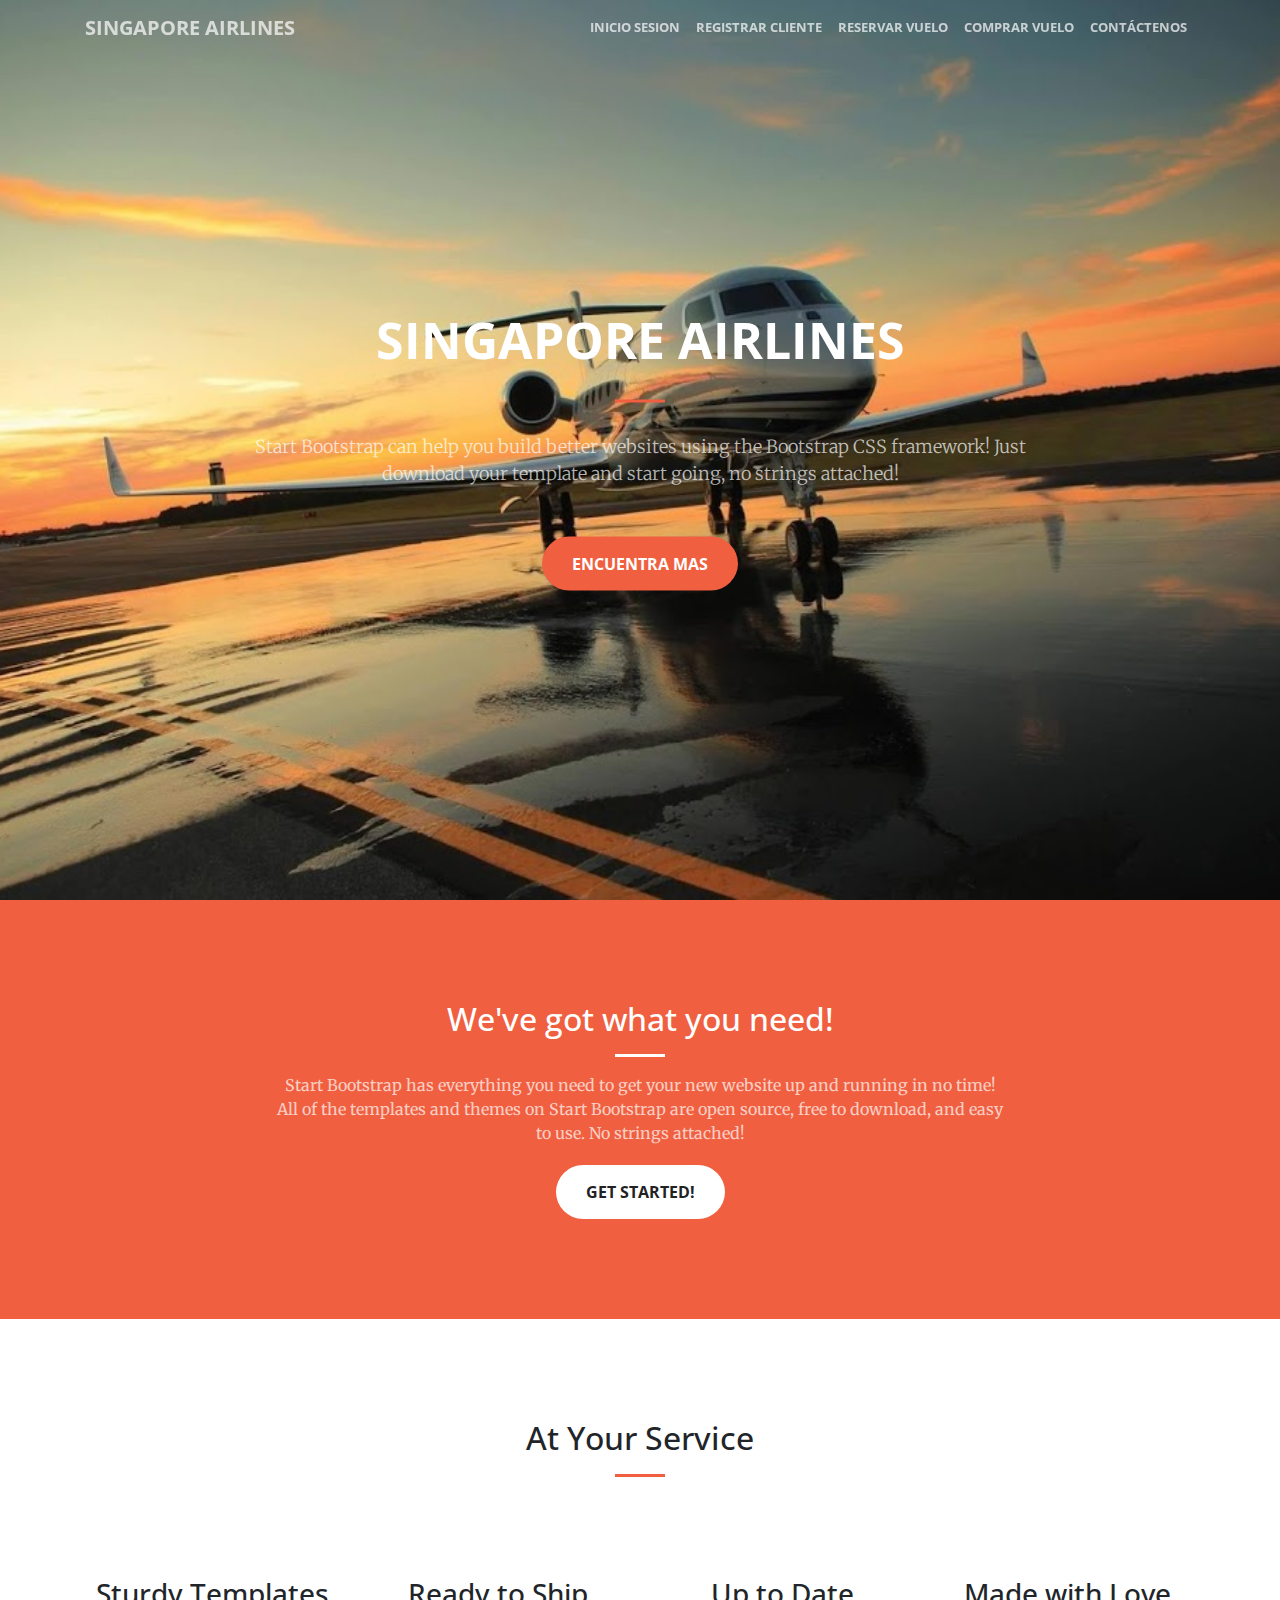
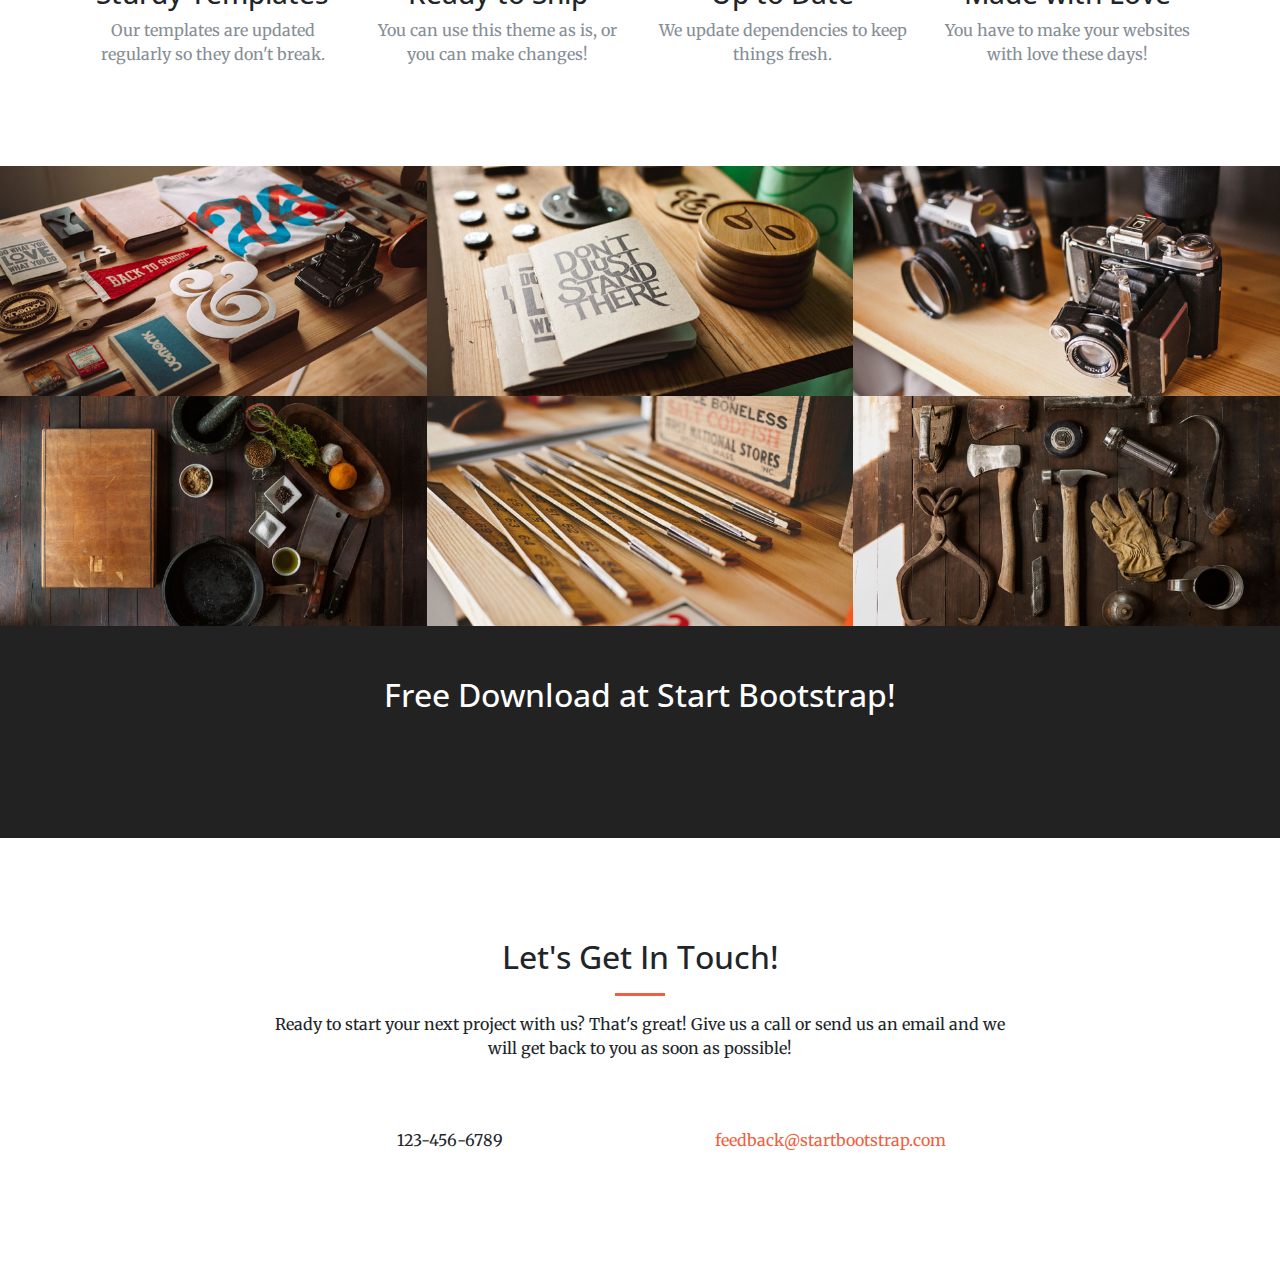
<file: Integrador_II/WebContent/index.html>
<!DOCTYPE html>
<html>
<head>
<meta charset="ISO-8859-1">
<title>Menu Principal</title>

<!-- Bootstrap core CSS -->
    <link href="vendor/bootstrap/css/bootstrap.min.css" rel="stylesheet">

    <!-- Custom fonts for this template -->
    <link href="vendor/font-awesome/css/font-awesome.min.css" rel="stylesheet" type="text/css">
    <link href='https://fonts.googleapis.com/css?family=Open+Sans:300italic,400italic,600italic,700italic,800italic,400,300,600,700,800' rel='stylesheet' type='text/css'>
    <link href='https://fonts.googleapis.com/css?family=Merriweather:400,300,300italic,400italic,700,700italic,900,900italic' rel='stylesheet' type='text/css'>

    <!-- Plugin CSS -->
    <link href="vendor/magnific-popup/magnific-popup.css" rel="stylesheet">

    <!-- Custom styles for this template -->
    <link href="css/creative.min.css" rel="stylesheet">

</head>
<body id="page-top">

    <!-- Navigation -->
    <nav class="navbar navbar-expand-lg navbar-light fixed-top" id="mainNav">
      <div class="container">
        <a class="navbar-brand js-scroll-trigger" href="#page-top">Singapore Airlines</a>
        <button class="navbar-toggler navbar-toggler-right" type="button" data-toggle="collapse" data-target="#navbarResponsive" aria-controls="navbarResponsive" aria-expanded="false" aria-label="Toggle navigation">
          <span class="navbar-toggler-icon"></span>
        </button>
        <div class="collapse navbar-collapse" id="navbarResponsive">
        
   
          <ul class="navbar-nav ml-auto">
            <li class="nav-item">
              <a class="nav-link js-scroll-trigger" href="login.html">Inicio Sesion</a>
            </li>
            <li class="nav-item">
              <a class="nav-link js-scroll-trigger" href="Registro_Cliente.jsp">Registrar Cliente</a>
            </li>
            <li class="nav-item">
              <a class="nav-link js-scroll-trigger" href="Registro_Reserva.jsp">Reservar Vuelo</a>
            </li>
            <li class="nav-item">
              <a class="nav-link js-scroll-trigger" href="ComprarVuelo.jsp">Comprar Vuelo</a>
            </li>
            <li class="nav-item">
              <a class="nav-link js-scroll-trigger" href="#contact">Cont�ctenos</a>
            </li>
          </ul>
        </div>
      </div>
    </nav>



    <header class="masthead">
      <div class="header-content">
        <div class="header-content-inner">
          <h1 id="homeHeading">Singapore Airlines</h1>
          <hr>
          <p>Start Bootstrap can help you build better websites using the Bootstrap CSS framework! Just download your template and start going, no strings attached!</p>
          <a class="btn btn-primary btn-xl js-scroll-trigger" href="#about">Encuentra mas</a>
        </div>
      </div>
    </header>

    <section class="bg-primary" id="about">
      <div class="container">
        <div class="row">
          <div class="col-lg-8 mx-auto text-center">
            <h2 class="section-heading text-white">We've got what you need!</h2>
            <hr class="light">
            <p class="text-faded">Start Bootstrap has everything you need to get your new website up and running in no time! All of the templates and themes on Start Bootstrap are open source, free to download, and easy to use. No strings attached!</p>
            <a class="btn btn-default btn-xl js-scroll-trigger" href="#services">Get Started!</a>
          </div>
        </div>
      </div>
    </section>

    <section id="services">
      <div class="container">
        <div class="row">
          <div class="col-lg-12 text-center">
            <h2 class="section-heading">At Your Service</h2>
            <hr class="primary">
          </div>
        </div>
      </div>
      <div class="container">
        <div class="row">
          <div class="col-lg-3 col-md-6 text-center">
            <div class="service-box">
              <i class="fa fa-4x fa-diamond text-primary sr-icons"></i>
              <h3>Sturdy Templates</h3>
              <p class="text-muted">Our templates are updated regularly so they don't break.</p>
            </div>
          </div>
          <div class="col-lg-3 col-md-6 text-center">
            <div class="service-box">
              <i class="fa fa-4x fa-paper-plane text-primary sr-icons"></i>
              <h3>Ready to Ship</h3>
              <p class="text-muted">You can use this theme as is, or you can make changes!</p>
            </div>
          </div>
          <div class="col-lg-3 col-md-6 text-center">
            <div class="service-box">
              <i class="fa fa-4x fa-newspaper-o text-primary sr-icons"></i>
              <h3>Up to Date</h3>
              <p class="text-muted">We update dependencies to keep things fresh.</p>
            </div>
          </div>
          <div class="col-lg-3 col-md-6 text-center">
            <div class="service-box">
              <i class="fa fa-4x fa-heart text-primary sr-icons"></i>
              <h3>Made with Love</h3>
              <p class="text-muted">You have to make your websites with love these days!</p>
            </div>
          </div>
        </div>
      </div>
    </section>

    <section class="p-0" id="portfolio">
      <div class="container-fluid">
        <div class="row no-gutter popup-gallery">
          <div class="col-lg-4 col-sm-6">
            <a class="portfolio-box" href="img/portfolio/fullsize/1.jpg">
              <img class="img-fluid" src="img/portfolio/thumbnails/1.jpg" alt="">
              <div class="portfolio-box-caption">
                <div class="portfolio-box-caption-content">
                  <div class="project-category text-faded">
                    Category
                  </div>
                  <div class="project-name">
                    Project Name
                  </div>
                </div>
              </div>
            </a>
          </div>
          <div class="col-lg-4 col-sm-6">
            <a class="portfolio-box" href="img/portfolio/fullsize/2.jpg">
              <img class="img-fluid" src="img/portfolio/thumbnails/2.jpg" alt="">
              <div class="portfolio-box-caption">
                <div class="portfolio-box-caption-content">
                  <div class="project-category text-faded">
                    Category
                  </div>
                  <div class="project-name">
                    Project Name
                  </div>
                </div>
              </div>
            </a>
          </div>
          <div class="col-lg-4 col-sm-6">
            <a class="portfolio-box" href="img/portfolio/fullsize/3.jpg">
              <img class="img-fluid" src="img/portfolio/thumbnails/3.jpg" alt="">
              <div class="portfolio-box-caption">
                <div class="portfolio-box-caption-content">
                  <div class="project-category text-faded">
                    Category
                  </div>
                  <div class="project-name">
                    Project Name
                  </div>
                </div>
              </div>
            </a>
          </div>
          <div class="col-lg-4 col-sm-6">
            <a class="portfolio-box" href="img/portfolio/fullsize/4.jpg">
              <img class="img-fluid" src="img/portfolio/thumbnails/4.jpg" alt="">
              <div class="portfolio-box-caption">
                <div class="portfolio-box-caption-content">
                  <div class="project-category text-faded">
                    Category
                  </div>
                  <div class="project-name">
                    Project Name
                  </div>
                </div>
              </div>
            </a>
          </div>
          <div class="col-lg-4 col-sm-6">
            <a class="portfolio-box" href="img/portfolio/fullsize/5.jpg">
              <img class="img-fluid" src="img/portfolio/thumbnails/5.jpg" alt="">
              <div class="portfolio-box-caption">
                <div class="portfolio-box-caption-content">
                  <div class="project-category text-faded">
                    Category
                  </div>
                  <div class="project-name">
                    Project Name
                  </div>
                </div>
              </div>
            </a>
          </div>
          <div class="col-lg-4 col-sm-6">
            <a class="portfolio-box" href="img/portfolio/fullsize/6.jpg">
              <img class="img-fluid" src="img/portfolio/thumbnails/6.jpg" alt="">
              <div class="portfolio-box-caption">
                <div class="portfolio-box-caption-content">
                  <div class="project-category text-faded">
                    Category
                  </div>
                  <div class="project-name">
                    Project Name
                  </div>
                </div>
              </div>
            </a>
          </div>
        </div>
      </div>
    </section>

    <div class="call-to-action bg-dark">
      <div class="container text-center">
        <h2>Free Download at Start Bootstrap!</h2>
        <a class="btn btn-default btn-xl sr-button" href="http://startbootstrap.com/template-overviews/creative/">Download Now!</a>
      </div>
    </div>

    <section id="contact">
      <div class="container">
        <div class="row">
          <div class="col-lg-8 mx-auto text-center">
            <h2 class="section-heading">Let's Get In Touch!</h2>
            <hr class="primary">
            <p>Ready to start your next project with us? That's great! Give us a call or send us an email and we will get back to you as soon as possible!</p>
          </div>
        </div>
        <div class="row">
          <div class="col-lg-4 ml-auto text-center">
            <i class="fa fa-phone fa-3x sr-contact"></i>
            <p>123-456-6789</p>
          </div>
          <div class="col-lg-4 mr-auto text-center">
            <i class="fa fa-envelope-o fa-3x sr-contact"></i>
            <p>
              <a href="mailto:your-email@your-domain.com">feedback@startbootstrap.com</a>
            </p>
          </div>
        </div>
      </div>
    </section>

    <!-- Bootstrap core JavaScript -->
    <script src="vendor/jquery/jquery.min.js"></script>
    <script src="vendor/bootstrap/js/bootstrap.bundle.min.js"></script>

    <!-- Plugin JavaScript -->
    <script src="vendor/jquery-easing/jquery.easing.min.js"></script>
    <script src="vendor/scrollreveal/scrollreveal.min.js"></script>
    <script src="vendor/magnific-popup/jquery.magnific-popup.min.js"></script>

    <!-- Custom scripts for this template -->
    <script src="js/creative.min.js"></script>

  </body>
</html>
</file>
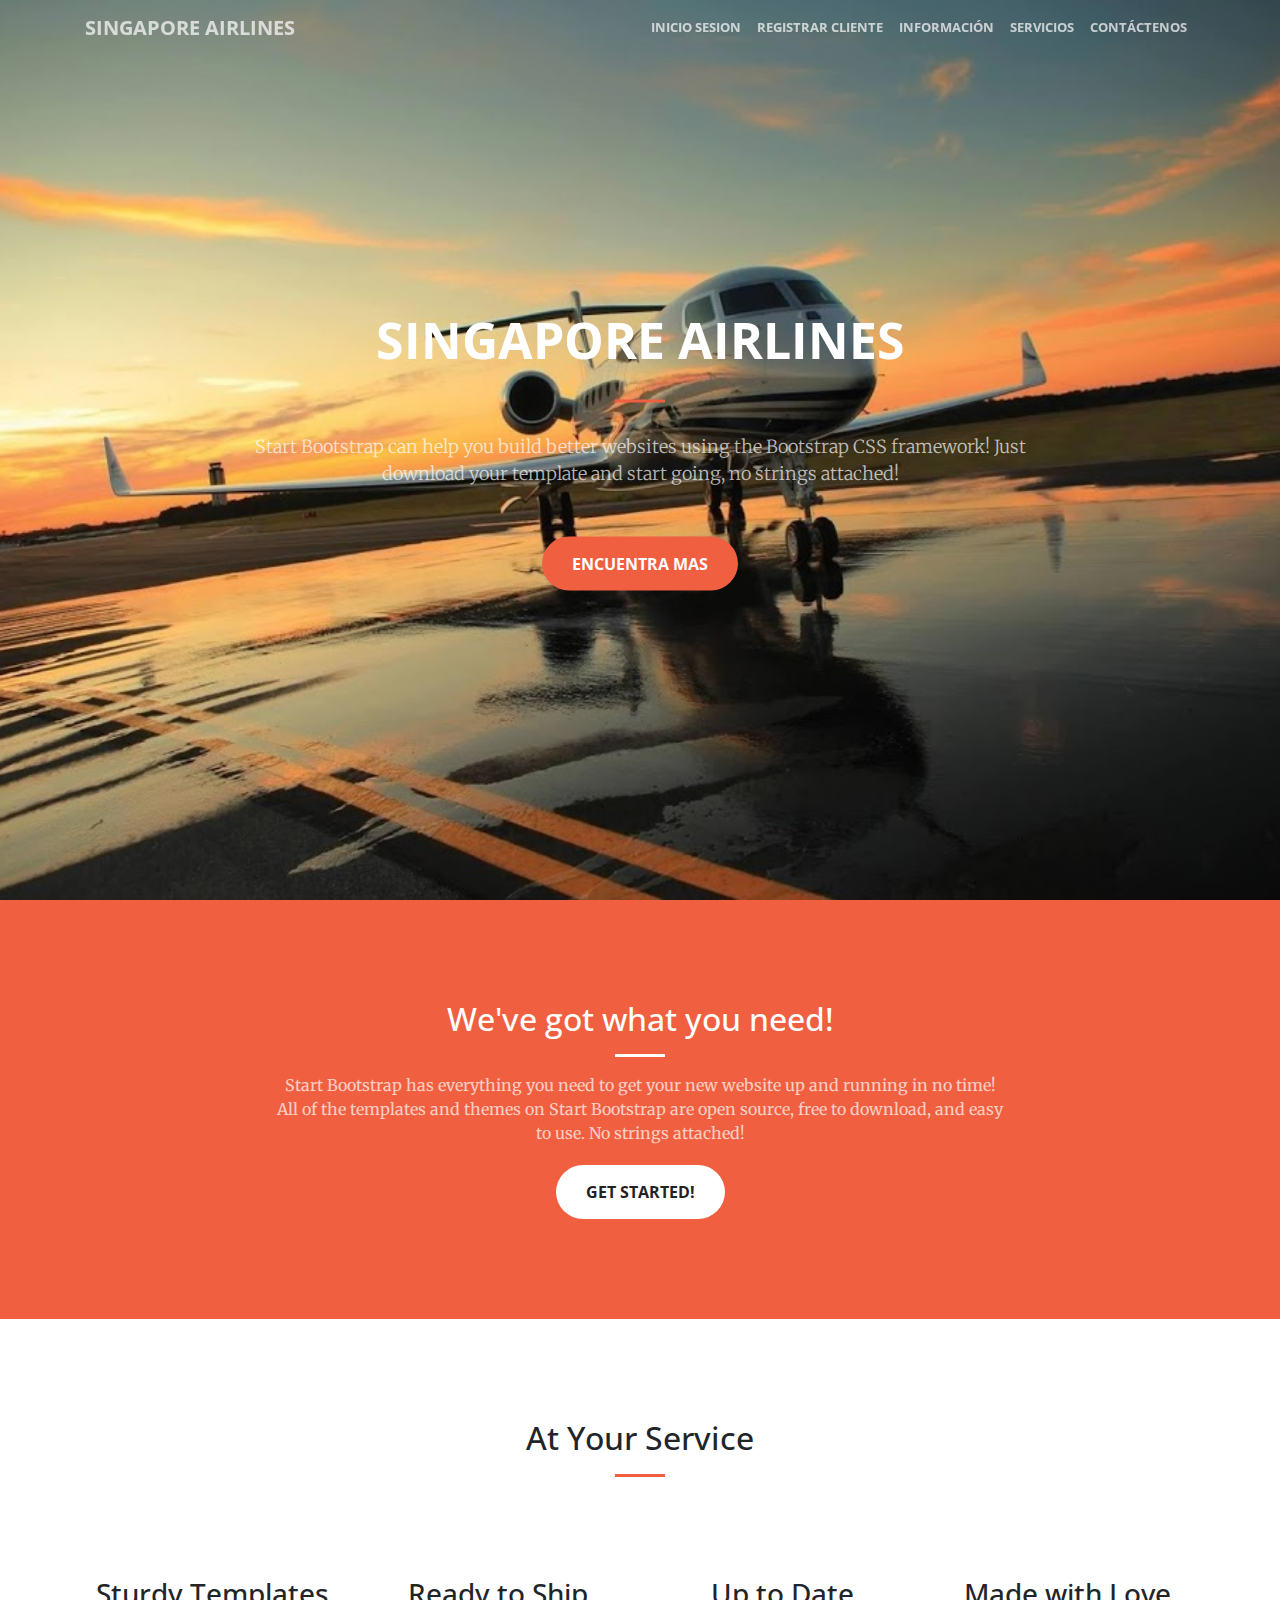
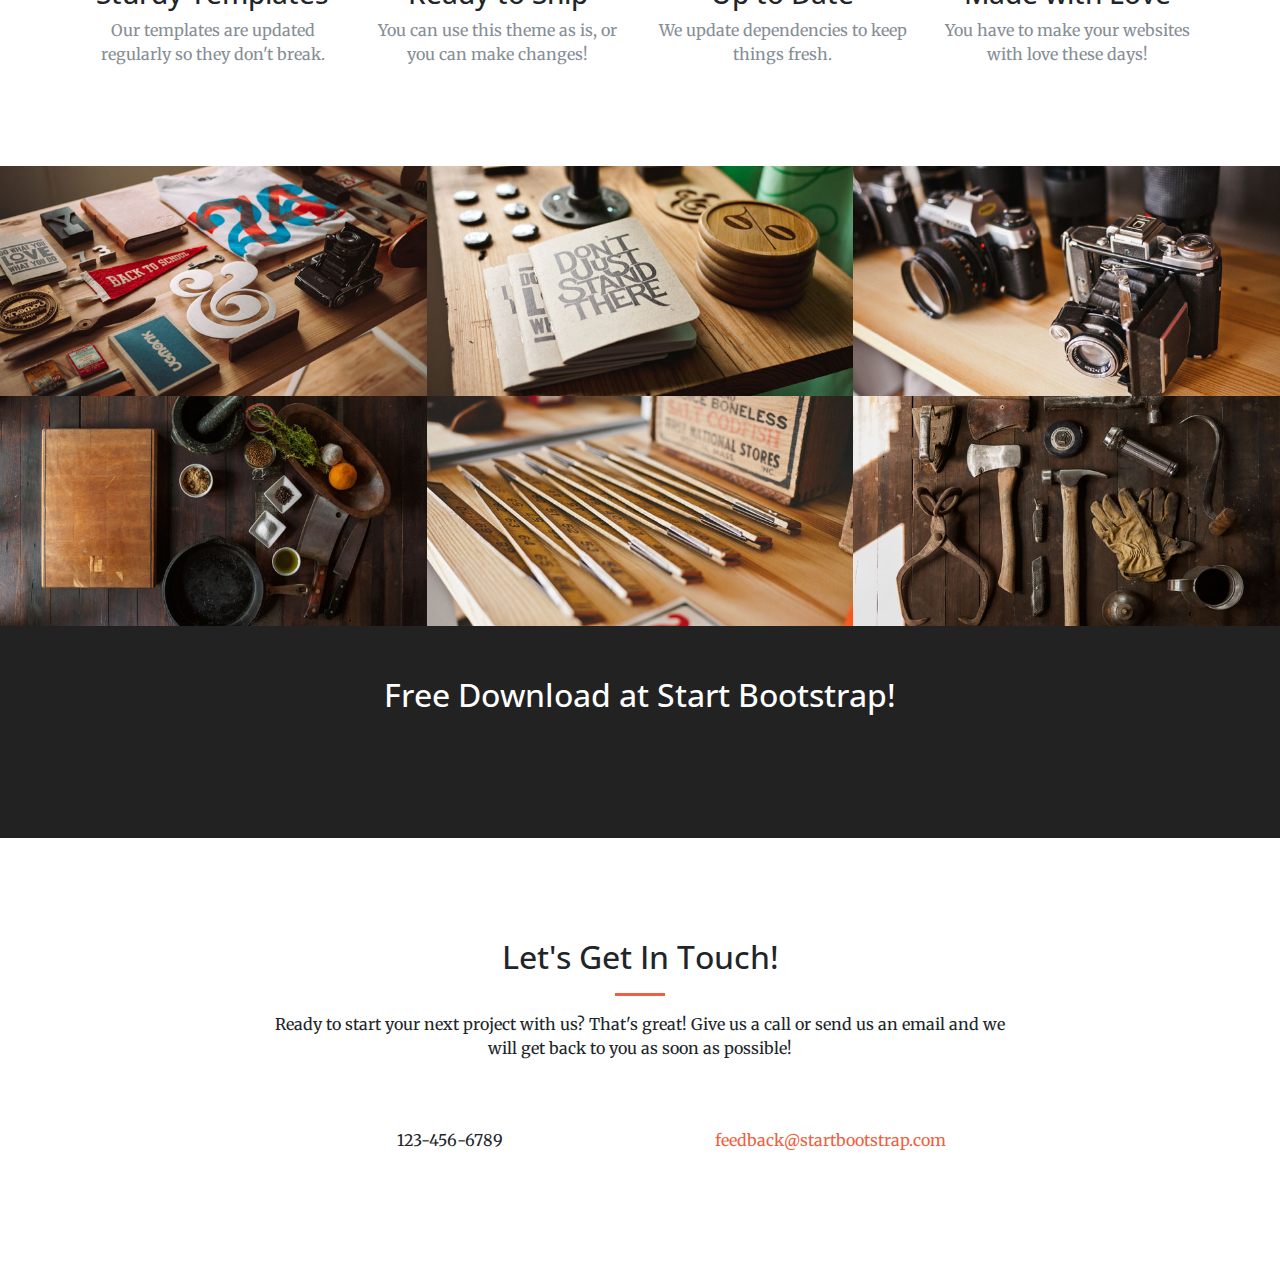
<file: Integrador_II_Diana_17-11-2017/WebContent/index.html>
<!DOCTYPE html>
<html>
<head>
<meta charset="ISO-8859-1">
<title>Menu Principal</title>

<!-- Bootstrap core CSS -->
    <link href="vendor/bootstrap/css/bootstrap.min.css" rel="stylesheet">

    <!-- Custom fonts for this template -->
    <link href="vendor/font-awesome/css/font-awesome.min.css" rel="stylesheet" type="text/css">
    <link href='https://fonts.googleapis.com/css?family=Open+Sans:300italic,400italic,600italic,700italic,800italic,400,300,600,700,800' rel='stylesheet' type='text/css'>
    <link href='https://fonts.googleapis.com/css?family=Merriweather:400,300,300italic,400italic,700,700italic,900,900italic' rel='stylesheet' type='text/css'>

    <!-- Plugin CSS -->
    <link href="vendor/magnific-popup/magnific-popup.css" rel="stylesheet">

    <!-- Custom styles for this template -->
    <link href="css/creative.min.css" rel="stylesheet">

</head>
<body id="page-top">

    <!-- Navigation -->
    <nav class="navbar navbar-expand-lg navbar-light fixed-top" id="mainNav">
      <div class="container">
        <a class="navbar-brand js-scroll-trigger" href="#page-top">Singapore Airlines</a>
        <button class="navbar-toggler navbar-toggler-right" type="button" data-toggle="collapse" data-target="#navbarResponsive" aria-controls="navbarResponsive" aria-expanded="false" aria-label="Toggle navigation">
          <span class="navbar-toggler-icon"></span>
        </button>
        <div class="collapse navbar-collapse" id="navbarResponsive">
          <ul class="navbar-nav ml-auto">
            <li class="nav-item">
              <a class="nav-link js-scroll-trigger" href="#about">Inicio Sesion</a>
            </li>
            <li class="nav-item">
              <a class="nav-link js-scroll-trigger" href="Registro_Cliente.jsp">Registrar Cliente</a>
            </li>
            <li class="nav-item">
              <a class="nav-link js-scroll-trigger" href="#services">Informaci�n</a>
            </li>
            <li class="nav-item">
              <a class="nav-link js-scroll-trigger" href="#portfolio">Servicios</a>
            </li>
            <li class="nav-item">
              <a class="nav-link js-scroll-trigger" href="#contact">Cont�ctenos</a>
            </li>
          </ul>
        </div>
      </div>
    </nav>



    <header class="masthead">
      <div class="header-content">
        <div class="header-content-inner">
          <h1 id="homeHeading">Singapore Airlines</h1>
          <hr>
          <p>Start Bootstrap can help you build better websites using the Bootstrap CSS framework! Just download your template and start going, no strings attached!</p>
          <a class="btn btn-primary btn-xl js-scroll-trigger" href="#about">Encuentra mas</a>
        </div>
      </div>
    </header>

    <section class="bg-primary" id="about">
      <div class="container">
        <div class="row">
          <div class="col-lg-8 mx-auto text-center">
            <h2 class="section-heading text-white">We've got what you need!</h2>
            <hr class="light">
            <p class="text-faded">Start Bootstrap has everything you need to get your new website up and running in no time! All of the templates and themes on Start Bootstrap are open source, free to download, and easy to use. No strings attached!</p>
            <a class="btn btn-default btn-xl js-scroll-trigger" href="#services">Get Started!</a>
          </div>
        </div>
      </div>
    </section>

    <section id="services">
      <div class="container">
        <div class="row">
          <div class="col-lg-12 text-center">
            <h2 class="section-heading">At Your Service</h2>
            <hr class="primary">
          </div>
        </div>
      </div>
      <div class="container">
        <div class="row">
          <div class="col-lg-3 col-md-6 text-center">
            <div class="service-box">
              <i class="fa fa-4x fa-diamond text-primary sr-icons"></i>
              <h3>Sturdy Templates</h3>
              <p class="text-muted">Our templates are updated regularly so they don't break.</p>
            </div>
          </div>
          <div class="col-lg-3 col-md-6 text-center">
            <div class="service-box">
              <i class="fa fa-4x fa-paper-plane text-primary sr-icons"></i>
              <h3>Ready to Ship</h3>
              <p class="text-muted">You can use this theme as is, or you can make changes!</p>
            </div>
          </div>
          <div class="col-lg-3 col-md-6 text-center">
            <div class="service-box">
              <i class="fa fa-4x fa-newspaper-o text-primary sr-icons"></i>
              <h3>Up to Date</h3>
              <p class="text-muted">We update dependencies to keep things fresh.</p>
            </div>
          </div>
          <div class="col-lg-3 col-md-6 text-center">
            <div class="service-box">
              <i class="fa fa-4x fa-heart text-primary sr-icons"></i>
              <h3>Made with Love</h3>
              <p class="text-muted">You have to make your websites with love these days!</p>
            </div>
          </div>
        </div>
      </div>
    </section>

    <section class="p-0" id="portfolio">
      <div class="container-fluid">
        <div class="row no-gutter popup-gallery">
          <div class="col-lg-4 col-sm-6">
            <a class="portfolio-box" href="img/portfolio/fullsize/1.jpg">
              <img class="img-fluid" src="img/portfolio/thumbnails/1.jpg" alt="">
              <div class="portfolio-box-caption">
                <div class="portfolio-box-caption-content">
                  <div class="project-category text-faded">
                    Category
                  </div>
                  <div class="project-name">
                    Project Name
                  </div>
                </div>
              </div>
            </a>
          </div>
          <div class="col-lg-4 col-sm-6">
            <a class="portfolio-box" href="img/portfolio/fullsize/2.jpg">
              <img class="img-fluid" src="img/portfolio/thumbnails/2.jpg" alt="">
              <div class="portfolio-box-caption">
                <div class="portfolio-box-caption-content">
                  <div class="project-category text-faded">
                    Category
                  </div>
                  <div class="project-name">
                    Project Name
                  </div>
                </div>
              </div>
            </a>
          </div>
          <div class="col-lg-4 col-sm-6">
            <a class="portfolio-box" href="img/portfolio/fullsize/3.jpg">
              <img class="img-fluid" src="img/portfolio/thumbnails/3.jpg" alt="">
              <div class="portfolio-box-caption">
                <div class="portfolio-box-caption-content">
                  <div class="project-category text-faded">
                    Category
                  </div>
                  <div class="project-name">
                    Project Name
                  </div>
                </div>
              </div>
            </a>
          </div>
          <div class="col-lg-4 col-sm-6">
            <a class="portfolio-box" href="img/portfolio/fullsize/4.jpg">
              <img class="img-fluid" src="img/portfolio/thumbnails/4.jpg" alt="">
              <div class="portfolio-box-caption">
                <div class="portfolio-box-caption-content">
                  <div class="project-category text-faded">
                    Category
                  </div>
                  <div class="project-name">
                    Project Name
                  </div>
                </div>
              </div>
            </a>
          </div>
          <div class="col-lg-4 col-sm-6">
            <a class="portfolio-box" href="img/portfolio/fullsize/5.jpg">
              <img class="img-fluid" src="img/portfolio/thumbnails/5.jpg" alt="">
              <div class="portfolio-box-caption">
                <div class="portfolio-box-caption-content">
                  <div class="project-category text-faded">
                    Category
                  </div>
                  <div class="project-name">
                    Project Name
                  </div>
                </div>
              </div>
            </a>
          </div>
          <div class="col-lg-4 col-sm-6">
            <a class="portfolio-box" href="img/portfolio/fullsize/6.jpg">
              <img class="img-fluid" src="img/portfolio/thumbnails/6.jpg" alt="">
              <div class="portfolio-box-caption">
                <div class="portfolio-box-caption-content">
                  <div class="project-category text-faded">
                    Category
                  </div>
                  <div class="project-name">
                    Project Name
                  </div>
                </div>
              </div>
            </a>
          </div>
        </div>
      </div>
    </section>

    <div class="call-to-action bg-dark">
      <div class="container text-center">
        <h2>Free Download at Start Bootstrap!</h2>
        <a class="btn btn-default btn-xl sr-button" href="http://startbootstrap.com/template-overviews/creative/">Download Now!</a>
      </div>
    </div>

    <section id="contact">
      <div class="container">
        <div class="row">
          <div class="col-lg-8 mx-auto text-center">
            <h2 class="section-heading">Let's Get In Touch!</h2>
            <hr class="primary">
            <p>Ready to start your next project with us? That's great! Give us a call or send us an email and we will get back to you as soon as possible!</p>
          </div>
        </div>
        <div class="row">
          <div class="col-lg-4 ml-auto text-center">
            <i class="fa fa-phone fa-3x sr-contact"></i>
            <p>123-456-6789</p>
          </div>
          <div class="col-lg-4 mr-auto text-center">
            <i class="fa fa-envelope-o fa-3x sr-contact"></i>
            <p>
              <a href="mailto:your-email@your-domain.com">feedback@startbootstrap.com</a>
            </p>
          </div>
        </div>
      </div>
    </section>

    <!-- Bootstrap core JavaScript -->
    <script src="vendor/jquery/jquery.min.js"></script>
    <script src="vendor/bootstrap/js/bootstrap.bundle.min.js"></script>

    <!-- Plugin JavaScript -->
    <script src="vendor/jquery-easing/jquery.easing.min.js"></script>
    <script src="vendor/scrollreveal/scrollreveal.min.js"></script>
    <script src="vendor/magnific-popup/jquery.magnific-popup.min.js"></script>

    <!-- Custom scripts for this template -->
    <script src="js/creative.min.js"></script>

  </body>
</html>
</file>
<file: Integrador_II/WebContent/css/creative.min.css>
/*!
 * Start Bootstrap - Createive v4.0.0-beta.2 (https://startbootstrap.com/template-overviews/creative)
 * Copyright 2013-2017 Start Bootstrap
 * Licensed under MIT (https://github.com/BlackrockDigital/startbootstrap-creative/blob/master/LICENSE)
 */body,html{width:100%;height:100%}body{font-family:Merriweather,'Helvetica Neue',Arial,sans-serif}hr{max-width:50px;border-width:3px;border-color:#f05f40}hr.light{border-color:#fff}a{color:#f05f40;-webkit-transition:all .2s;-moz-transition:all .2s;transition:all .2s}a:focus,a:hover{color:#f05f40}h1,h2,h3,h4,h5,h6{font-family:'Open Sans','Helvetica Neue',Arial,sans-serif}p{font-size:16px;line-height:1.5;margin-bottom:20px}.bg-primary{background-color:#f05f40!important}.bg-dark{color:#fff;background-color:#222!important}.text-faded{color:rgba(255,255,255,.7)}section{padding:100px 0}.section-heading{margin-top:0}::-moz-selection{color:#fff;background:#222;text-shadow:none}::selection{color:#fff;background:#222;text-shadow:none}img::selection{color:#fff;background:0 0}img::-moz-selection{color:#fff;background:0 0}body{-webkit-tap-highlight-color:#222}#mainNav{border-color:rgba(34,34,34,.05);background-color:#fff;font-family:'Open Sans','Helvetica Neue',Arial,sans-serif;-webkit-transition:all .2s;-moz-transition:all .2s;transition:all .2s}#mainNav .navbar-brand{font-weight:700;text-transform:uppercase;color:#f05f40;font-family:'Open Sans','Helvetica Neue',Arial,sans-serif}#mainNav .navbar-brand:focus,#mainNav .navbar-brand:hover{color:#f05f40}#mainNav .navbar-toggle{font-size:12px;font-weight:700;text-transform:uppercase;color:#222}#mainNav .navbar-nav>li.nav-item>a.nav-link,#mainNav .navbar-nav>li.nav-item>a.nav-link:focus{font-size:13px;font-weight:700;text-transform:uppercase;color:#222}#mainNav .navbar-nav>li.nav-item>a.nav-link:focus:hover,#mainNav .navbar-nav>li.nav-item>a.nav-link:hover{color:#f05f40}#mainNav .navbar-nav>li.nav-item>a.nav-link.active,#mainNav .navbar-nav>li.nav-item>a.nav-link:focus.active{color:#f05f40!important;background-color:transparent}#mainNav .navbar-nav>li.nav-item>a.nav-link.active:hover,#mainNav .navbar-nav>li.nav-item>a.nav-link:focus.active:hover{background-color:transparent}@media (min-width:992px){#mainNav{border-color:rgba(255,255,255,.3);background-color:transparent}#mainNav .navbar-brand{color:rgba(255,255,255,.7)}#mainNav .navbar-brand:focus,#mainNav .navbar-brand:hover{color:#fff}#mainNav .navbar-nav>li.nav-item>a.nav-link,#mainNav .navbar-nav>li.nav-item>a.nav-link:focus{color:rgba(255,255,255,.7)}#mainNav .navbar-nav>li.nav-item>a.nav-link:focus:hover,#mainNav .navbar-nav>li.nav-item>a.nav-link:hover{color:#fff}#mainNav.navbar-shrink{border-color:rgba(34,34,34,.05);background-color:#fff}#mainNav.navbar-shrink .navbar-brand{font-size:16px;color:#f05f40}#mainNav.navbar-shrink .navbar-brand:focus,#mainNav.navbar-shrink .navbar-brand:hover{color:#f05f40}#mainNav.navbar-shrink .navbar-nav>li.nav-item>a.nav-link,#mainNav.navbar-shrink .navbar-nav>li.nav-item>a.nav-link:focus{color:#222}#mainNav.navbar-shrink .navbar-nav>li.nav-item>a.nav-link:focus:hover,#mainNav.navbar-shrink .navbar-nav>li.nav-item>a.nav-link:hover{color:#f05f40}}header.masthead{position:relative;width:100%;min-height:auto;text-align:center;color:#fff;background-image:url(../img/header.jpg);background-position:center;-webkit-background-size:cover;-moz-background-size:cover;-o-background-size:cover;background-size:cover}header.masthead .header-content{position:relative;width:100%;padding:150px 15px 100px;text-align:center}header.masthead .header-content .header-content-inner h1{font-size:30px;font-weight:700;margin-top:0;margin-bottom:0;text-transform:uppercase}header.masthead .header-content .header-content-inner hr{margin:30px auto}header.masthead .header-content .header-content-inner p{font-size:16px;font-weight:300;margin-bottom:50px;color:rgba(255,255,255,.7)}@media (min-width:768px){header.masthead{height:100%;min-height:600px}header.masthead .header-content{position:absolute;top:50%;padding:0 50px;-webkit-transform:translateY(-50%);-ms-transform:translateY(-50%);transform:translateY(-50%)}header.masthead .header-content .header-content-inner{max-width:1000px;margin-right:auto;margin-left:auto}header.masthead .header-content .header-content-inner h1{font-size:50px}header.masthead .header-content .header-content-inner p{font-size:18px;max-width:80%;margin-right:auto;margin-left:auto}}.service-box{max-width:400px;margin:50px auto 0}@media (min-width:992px){.service-box{margin:20px auto 0}}.service-box p{margin-bottom:0}.portfolio-box{position:relative;display:block;max-width:650px;margin:0 auto}.portfolio-box .portfolio-box-caption{position:absolute;bottom:0;display:block;width:100%;height:100%;text-align:center;opacity:0;color:#fff;background:rgba(240,95,64,.9);-webkit-transition:all .2s;-moz-transition:all .2s;transition:all .2s}.portfolio-box .portfolio-box-caption .portfolio-box-caption-content{position:absolute;top:50%;width:100%;transform:translateY(-50%);text-align:center}.portfolio-box .portfolio-box-caption .portfolio-box-caption-content .project-category,.portfolio-box .portfolio-box-caption .portfolio-box-caption-content .project-name{padding:0 15px;font-family:'Open Sans','Helvetica Neue',Arial,sans-serif}.portfolio-box .portfolio-box-caption .portfolio-box-caption-content .project-category{font-size:14px;font-weight:600;text-transform:uppercase}.portfolio-box .portfolio-box-caption .portfolio-box-caption-content .project-name{font-size:18px}.portfolio-box:hover .portfolio-box-caption{opacity:1}.portfolio-box:focus{outline:0}@media (min-width:768px){.portfolio-box .portfolio-box-caption .portfolio-box-caption-content .project-category{font-size:16px}.portfolio-box .portfolio-box-caption .portfolio-box-caption-content .project-name{font-size:22px}}.call-to-action{padding:50px 0}.call-to-action h2{margin:0 auto 20px}.text-primary{color:#f05f40!important}.no-gutter>[class*=col-]{padding-right:0;padding-left:0}.btn-default{color:#222;border-color:#fff;background-color:#fff}.btn-default.focus,.btn-default:focus{color:#222;border-color:#bfbfbf;background-color:#e6e6e6}.btn-default:hover{color:#222;border-color:#e0e0e0;background-color:#e6e6e6}.btn-default.active,.btn-default:active,.open>.btn-default.dropdown-toggle{color:#222;border-color:#e0e0e0;background-color:#e6e6e6}.btn-default.active.focus,.btn-default.active:focus,.btn-default.active:hover,.btn-default:active.focus,.btn-default:active:focus,.btn-default:active:hover,.open>.btn-default.dropdown-toggle.focus,.open>.btn-default.dropdown-toggle:focus,.open>.btn-default.dropdown-toggle:hover{color:#222;border-color:#bfbfbf;background-color:#d4d4d4}.btn-default.active,.btn-default:active,.open>.btn-default.dropdown-toggle{background-image:none}.btn-default.disabled.focus,.btn-default.disabled:focus,.btn-default.disabled:hover,.btn-default[disabled].focus,.btn-default[disabled]:focus,.btn-default[disabled]:hover,fieldset[disabled] .btn-default.focus,fieldset[disabled] .btn-default:focus,fieldset[disabled] .btn-default:hover{border-color:#fff;background-color:#fff}.btn-default .badge{color:#fff;background-color:#222}.btn-primary{color:#fff;border-color:#f05f40;background-color:#f05f40}.btn-primary.focus,.btn-primary:focus{color:#fff;border-color:#a4270d;background-color:#eb3812}.btn-primary:hover{color:#fff;border-color:#e13612;background-color:#eb3812}.btn-primary.active,.btn-primary:active,.open>.btn-primary.dropdown-toggle{color:#fff;border-color:#e13612;background-color:#eb3812}.btn-primary.active.focus,.btn-primary.active:focus,.btn-primary.active:hover,.btn-primary:active.focus,.btn-primary:active:focus,.btn-primary:active:hover,.open>.btn-primary.dropdown-toggle.focus,.open>.btn-primary.dropdown-toggle:focus,.open>.btn-primary.dropdown-toggle:hover{color:#fff;border-color:#a4270d;background-color:#c93110}.btn-primary.active,.btn-primary:active,.open>.btn-primary.dropdown-toggle{background-image:none}.btn-primary.disabled.focus,.btn-primary.disabled:focus,.btn-primary.disabled:hover,.btn-primary[disabled].focus,.btn-primary[disabled]:focus,.btn-primary[disabled]:hover,fieldset[disabled] .btn-primary.focus,fieldset[disabled] .btn-primary:focus,fieldset[disabled] .btn-primary:hover{border-color:#f05f40;background-color:#f05f40}.btn-primary .badge{color:#f05f40;background-color:#fff}.btn{font-weight:700;text-transform:uppercase;border:none;border-radius:300px;font-family:'Open Sans','Helvetica Neue',Arial,sans-serif}.btn-xl{padding:15px 30px}
</file>
<file: Integrador_II_Diana_17-11-2017/WebContent/css/creative.min.css>
/*!
 * Start Bootstrap - Createive v4.0.0-beta.2 (https://startbootstrap.com/template-overviews/creative)
 * Copyright 2013-2017 Start Bootstrap
 * Licensed under MIT (https://github.com/BlackrockDigital/startbootstrap-creative/blob/master/LICENSE)
 */body,html{width:100%;height:100%}body{font-family:Merriweather,'Helvetica Neue',Arial,sans-serif}hr{max-width:50px;border-width:3px;border-color:#f05f40}hr.light{border-color:#fff}a{color:#f05f40;-webkit-transition:all .2s;-moz-transition:all .2s;transition:all .2s}a:focus,a:hover{color:#f05f40}h1,h2,h3,h4,h5,h6{font-family:'Open Sans','Helvetica Neue',Arial,sans-serif}p{font-size:16px;line-height:1.5;margin-bottom:20px}.bg-primary{background-color:#f05f40!important}.bg-dark{color:#fff;background-color:#222!important}.text-faded{color:rgba(255,255,255,.7)}section{padding:100px 0}.section-heading{margin-top:0}::-moz-selection{color:#fff;background:#222;text-shadow:none}::selection{color:#fff;background:#222;text-shadow:none}img::selection{color:#fff;background:0 0}img::-moz-selection{color:#fff;background:0 0}body{-webkit-tap-highlight-color:#222}#mainNav{border-color:rgba(34,34,34,.05);background-color:#fff;font-family:'Open Sans','Helvetica Neue',Arial,sans-serif;-webkit-transition:all .2s;-moz-transition:all .2s;transition:all .2s}#mainNav .navbar-brand{font-weight:700;text-transform:uppercase;color:#f05f40;font-family:'Open Sans','Helvetica Neue',Arial,sans-serif}#mainNav .navbar-brand:focus,#mainNav .navbar-brand:hover{color:#f05f40}#mainNav .navbar-toggle{font-size:12px;font-weight:700;text-transform:uppercase;color:#222}#mainNav .navbar-nav>li.nav-item>a.nav-link,#mainNav .navbar-nav>li.nav-item>a.nav-link:focus{font-size:13px;font-weight:700;text-transform:uppercase;color:#222}#mainNav .navbar-nav>li.nav-item>a.nav-link:focus:hover,#mainNav .navbar-nav>li.nav-item>a.nav-link:hover{color:#f05f40}#mainNav .navbar-nav>li.nav-item>a.nav-link.active,#mainNav .navbar-nav>li.nav-item>a.nav-link:focus.active{color:#f05f40!important;background-color:transparent}#mainNav .navbar-nav>li.nav-item>a.nav-link.active:hover,#mainNav .navbar-nav>li.nav-item>a.nav-link:focus.active:hover{background-color:transparent}@media (min-width:992px){#mainNav{border-color:rgba(255,255,255,.3);background-color:transparent}#mainNav .navbar-brand{color:rgba(255,255,255,.7)}#mainNav .navbar-brand:focus,#mainNav .navbar-brand:hover{color:#fff}#mainNav .navbar-nav>li.nav-item>a.nav-link,#mainNav .navbar-nav>li.nav-item>a.nav-link:focus{color:rgba(255,255,255,.7)}#mainNav .navbar-nav>li.nav-item>a.nav-link:focus:hover,#mainNav .navbar-nav>li.nav-item>a.nav-link:hover{color:#fff}#mainNav.navbar-shrink{border-color:rgba(34,34,34,.05);background-color:#fff}#mainNav.navbar-shrink .navbar-brand{font-size:16px;color:#f05f40}#mainNav.navbar-shrink .navbar-brand:focus,#mainNav.navbar-shrink .navbar-brand:hover{color:#f05f40}#mainNav.navbar-shrink .navbar-nav>li.nav-item>a.nav-link,#mainNav.navbar-shrink .navbar-nav>li.nav-item>a.nav-link:focus{color:#222}#mainNav.navbar-shrink .navbar-nav>li.nav-item>a.nav-link:focus:hover,#mainNav.navbar-shrink .navbar-nav>li.nav-item>a.nav-link:hover{color:#f05f40}}header.masthead{position:relative;width:100%;min-height:auto;text-align:center;color:#fff;background-image:url(../img/header.jpg);background-position:center;-webkit-background-size:cover;-moz-background-size:cover;-o-background-size:cover;background-size:cover}header.masthead .header-content{position:relative;width:100%;padding:150px 15px 100px;text-align:center}header.masthead .header-content .header-content-inner h1{font-size:30px;font-weight:700;margin-top:0;margin-bottom:0;text-transform:uppercase}header.masthead .header-content .header-content-inner hr{margin:30px auto}header.masthead .header-content .header-content-inner p{font-size:16px;font-weight:300;margin-bottom:50px;color:rgba(255,255,255,.7)}@media (min-width:768px){header.masthead{height:100%;min-height:600px}header.masthead .header-content{position:absolute;top:50%;padding:0 50px;-webkit-transform:translateY(-50%);-ms-transform:translateY(-50%);transform:translateY(-50%)}header.masthead .header-content .header-content-inner{max-width:1000px;margin-right:auto;margin-left:auto}header.masthead .header-content .header-content-inner h1{font-size:50px}header.masthead .header-content .header-content-inner p{font-size:18px;max-width:80%;margin-right:auto;margin-left:auto}}.service-box{max-width:400px;margin:50px auto 0}@media (min-width:992px){.service-box{margin:20px auto 0}}.service-box p{margin-bottom:0}.portfolio-box{position:relative;display:block;max-width:650px;margin:0 auto}.portfolio-box .portfolio-box-caption{position:absolute;bottom:0;display:block;width:100%;height:100%;text-align:center;opacity:0;color:#fff;background:rgba(240,95,64,.9);-webkit-transition:all .2s;-moz-transition:all .2s;transition:all .2s}.portfolio-box .portfolio-box-caption .portfolio-box-caption-content{position:absolute;top:50%;width:100%;transform:translateY(-50%);text-align:center}.portfolio-box .portfolio-box-caption .portfolio-box-caption-content .project-category,.portfolio-box .portfolio-box-caption .portfolio-box-caption-content .project-name{padding:0 15px;font-family:'Open Sans','Helvetica Neue',Arial,sans-serif}.portfolio-box .portfolio-box-caption .portfolio-box-caption-content .project-category{font-size:14px;font-weight:600;text-transform:uppercase}.portfolio-box .portfolio-box-caption .portfolio-box-caption-content .project-name{font-size:18px}.portfolio-box:hover .portfolio-box-caption{opacity:1}.portfolio-box:focus{outline:0}@media (min-width:768px){.portfolio-box .portfolio-box-caption .portfolio-box-caption-content .project-category{font-size:16px}.portfolio-box .portfolio-box-caption .portfolio-box-caption-content .project-name{font-size:22px}}.call-to-action{padding:50px 0}.call-to-action h2{margin:0 auto 20px}.text-primary{color:#f05f40!important}.no-gutter>[class*=col-]{padding-right:0;padding-left:0}.btn-default{color:#222;border-color:#fff;background-color:#fff}.btn-default.focus,.btn-default:focus{color:#222;border-color:#bfbfbf;background-color:#e6e6e6}.btn-default:hover{color:#222;border-color:#e0e0e0;background-color:#e6e6e6}.btn-default.active,.btn-default:active,.open>.btn-default.dropdown-toggle{color:#222;border-color:#e0e0e0;background-color:#e6e6e6}.btn-default.active.focus,.btn-default.active:focus,.btn-default.active:hover,.btn-default:active.focus,.btn-default:active:focus,.btn-default:active:hover,.open>.btn-default.dropdown-toggle.focus,.open>.btn-default.dropdown-toggle:focus,.open>.btn-default.dropdown-toggle:hover{color:#222;border-color:#bfbfbf;background-color:#d4d4d4}.btn-default.active,.btn-default:active,.open>.btn-default.dropdown-toggle{background-image:none}.btn-default.disabled.focus,.btn-default.disabled:focus,.btn-default.disabled:hover,.btn-default[disabled].focus,.btn-default[disabled]:focus,.btn-default[disabled]:hover,fieldset[disabled] .btn-default.focus,fieldset[disabled] .btn-default:focus,fieldset[disabled] .btn-default:hover{border-color:#fff;background-color:#fff}.btn-default .badge{color:#fff;background-color:#222}.btn-primary{color:#fff;border-color:#f05f40;background-color:#f05f40}.btn-primary.focus,.btn-primary:focus{color:#fff;border-color:#a4270d;background-color:#eb3812}.btn-primary:hover{color:#fff;border-color:#e13612;background-color:#eb3812}.btn-primary.active,.btn-primary:active,.open>.btn-primary.dropdown-toggle{color:#fff;border-color:#e13612;background-color:#eb3812}.btn-primary.active.focus,.btn-primary.active:focus,.btn-primary.active:hover,.btn-primary:active.focus,.btn-primary:active:focus,.btn-primary:active:hover,.open>.btn-primary.dropdown-toggle.focus,.open>.btn-primary.dropdown-toggle:focus,.open>.btn-primary.dropdown-toggle:hover{color:#fff;border-color:#a4270d;background-color:#c93110}.btn-primary.active,.btn-primary:active,.open>.btn-primary.dropdown-toggle{background-image:none}.btn-primary.disabled.focus,.btn-primary.disabled:focus,.btn-primary.disabled:hover,.btn-primary[disabled].focus,.btn-primary[disabled]:focus,.btn-primary[disabled]:hover,fieldset[disabled] .btn-primary.focus,fieldset[disabled] .btn-primary:focus,fieldset[disabled] .btn-primary:hover{border-color:#f05f40;background-color:#f05f40}.btn-primary .badge{color:#f05f40;background-color:#fff}.btn{font-weight:700;text-transform:uppercase;border:none;border-radius:300px;font-family:'Open Sans','Helvetica Neue',Arial,sans-serif}.btn-xl{padding:15px 30px}
</file>
